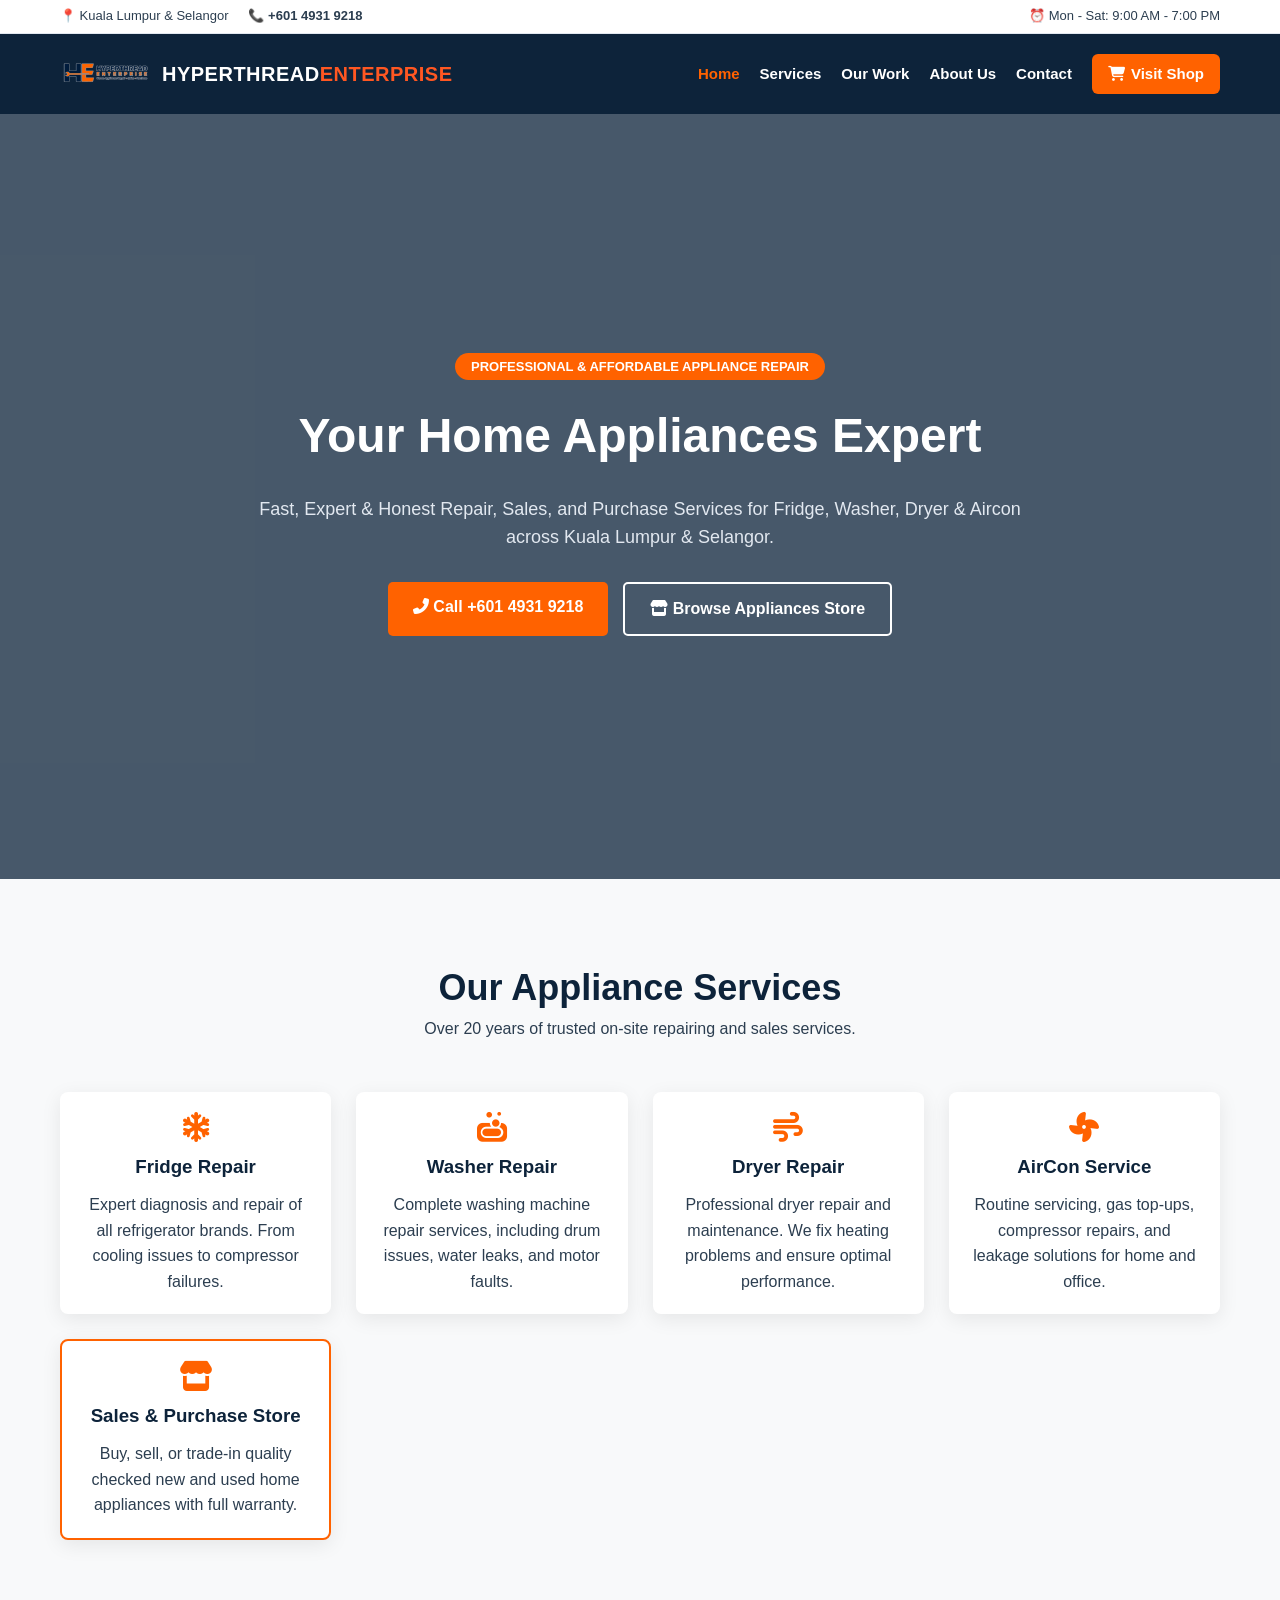
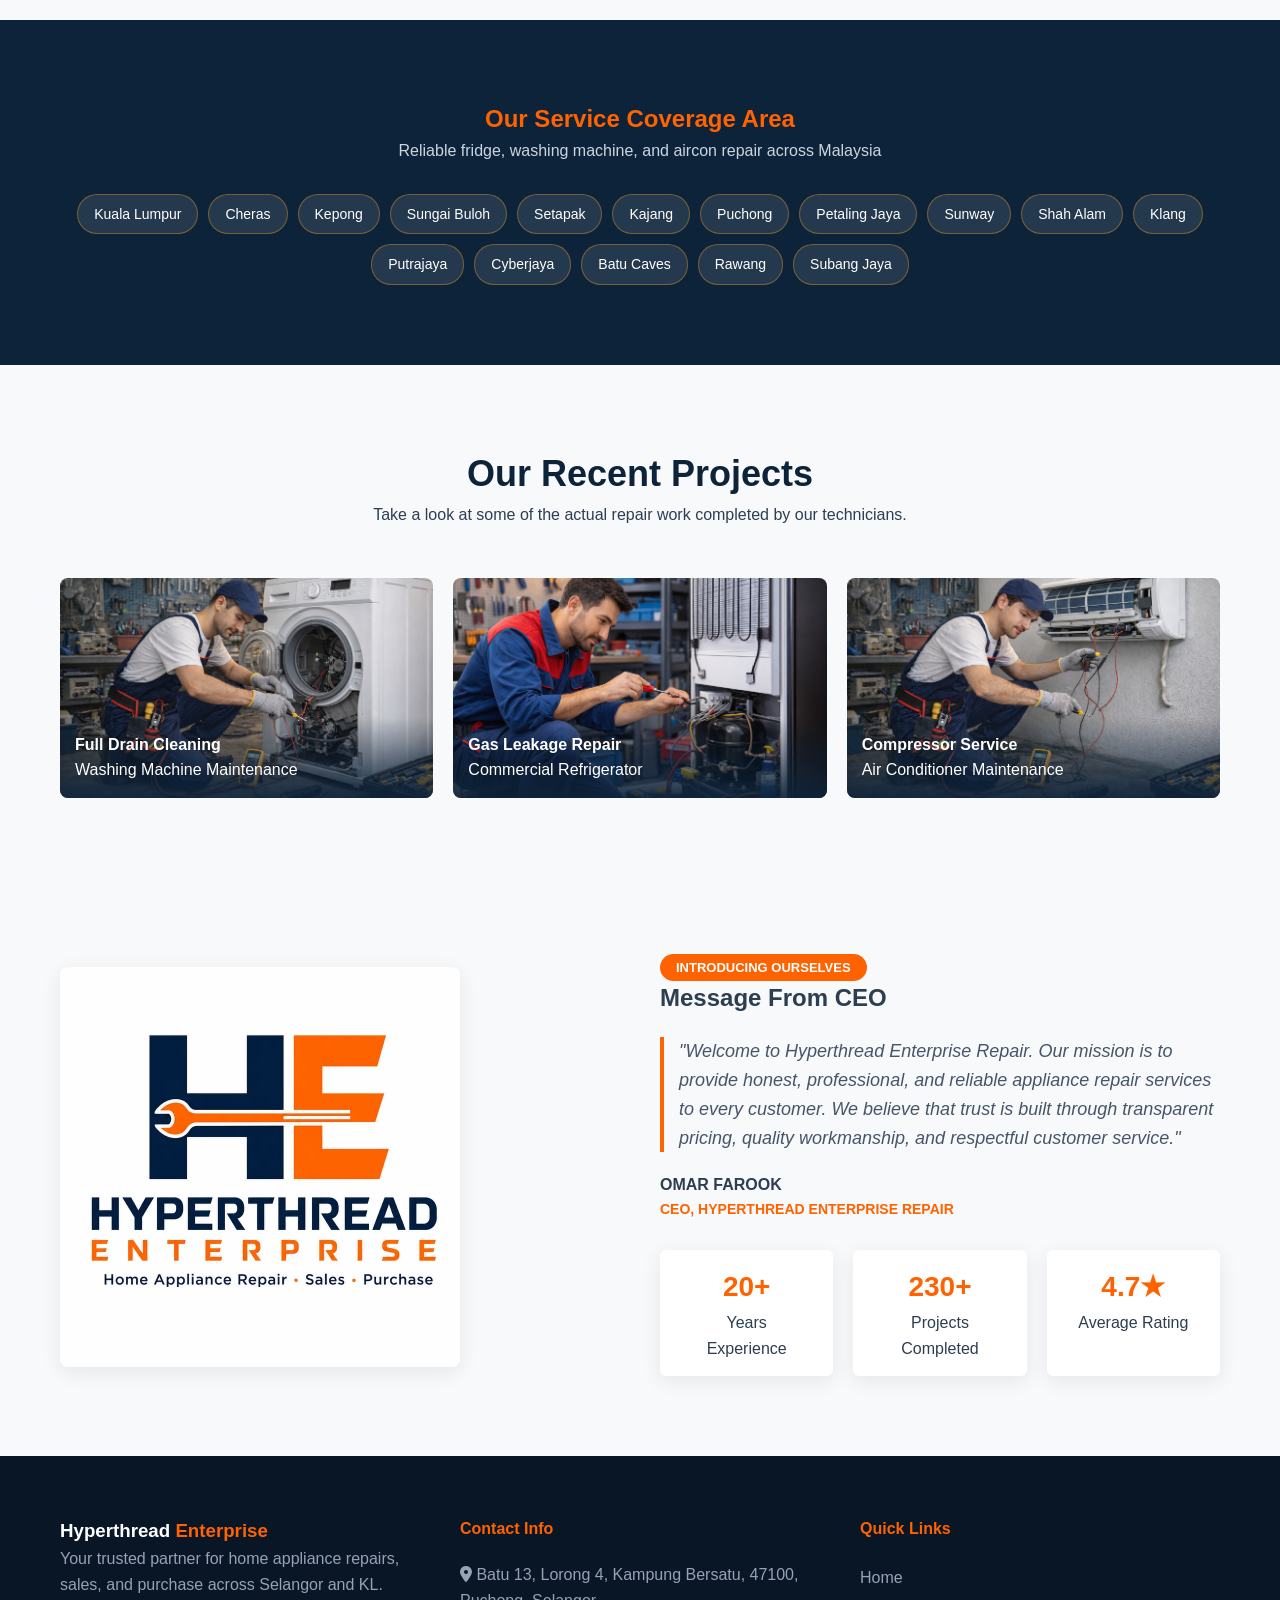
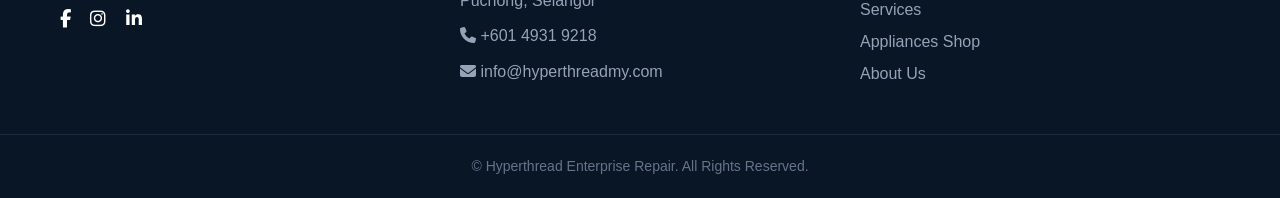
<file: hyperthread/index.html>
<!-- Top Contact Bar -->
<div class="top-bar">
    <div class="container top-bar-container">
        <div class="top-info">
            <span>📍 Kuala Lumpur & Selangor</span>
            <span>📞 <a href="tel:+60149319218">+601 4931 9218</a></span>
        </div>
        <div class="top-hours">
            <span>⏰ Mon - Sat: 9:00 AM - 7:00 PM</span>
        </div>
    </div>
</div>
<!DOCTYPE html>
<html lang="en">
<head>
    <meta charset="UTF-8">
    <meta name="viewport" content="width=device-width, initial-scale=1.0">
    <title>hyperthreadmy.com - Kuala Lumpur</title>
    
    <!-- External CSS Styling File -->
    <link rel="stylesheet" href="style.css">
    
    <!-- FontAwesome CDN (Icons ke liye standard CSS link) -->
    <link rel="stylesheet" href="https://cdnjs.cloudflare.com/ajax/libs/font-awesome/6.4.0/css/all.min.css">
</head>
<body>

    <!-- ==================== 1. TOP HEADER & NAVIGATION BAR ==================== -->
    <header class="navbar">
        <div class="nav-container container">
            <div class="logo">
                <a href="#">
                    <!-- Local Image Path -->
                    <img src="images/logo4.png" alt="Logo" class="site-logo">
                    <span class="logo-title">HYPERTHREAD<span>ENTERPRISE</span></span>
                </a>
            </div>
            <ul class="nav-links">
                <li><a href="#" class="active">Home</a></li>
                <li><a href="#services">Services</a></li>
                <li><a href="#projects">Our Work</a></li>
                <li><a href="#about">About Us</a></li>
                <li><a href="#contact">Contact</a></li>
                <li><a href="https://hyperthreadmy.com/shop/" class="shop-btn"><i class="fas fa-shopping-cart"></i> Visit Shop</a></li>
            </ul>
        </div>
    </header>

    <!-- ==================== 2. HERO SECTION WITH BACKGROUND VIDEO ==================== -->
    <section class="hero-section">
        <!-- Local MP4 Video Path -->
        <video autoplay muted loop playsinline id="heroVideo" class="video-bg">
            <source src="videos/banner.mp4" type="video/mp4">
            Your browser does not support HTML5 video.
        </video>

        <!-- Video Overlay -->
        <div class="video-overlay"></div>

        <!-- Hero Content -->
        <div class="container hero-content">
            <span class="badge">Professional & Affordable Appliance Repair</span>
            <h1>Your Home Appliances Expert</h1>
            <p>Fast, Expert & Honest Repair, Sales, and Purchase Services for Fridge, Washer, Dryer & Aircon across Kuala Lumpur & Selangor.</p>
            
            <div class="hero-btns">
                <a href="tel:+60149319218" class="btn-primary"><i class="fas fa-phone-alt"></i> Call +601 4931 9218</a>
                <a href="https://hyperthreadmy.com/shop/" class="btn-secondary"><i class="fas fa-store"></i> Browse Appliances Store</a>
            </div>
        </div>
    </section>

    <!-- ==================== 3. SERVICES SECTION WITH IMAGE CARDS ==================== -->
    <section id="services" class="services section-padding">
        <div class="container">
            <div class="section-title">
                <h2>Our Appliance Services</h2>
                <p>Over 20 years of trusted on-site repairing and sales services.</p>
            </div>

            <div class="services-grid">
                <!-- Service 1: Fridge Repair -->
                <div class="service-card">
                    <div class="card-body">
                        <div class="icon"><i class="fas fa-snowflake"></i></div>
                        <h3>Fridge Repair</h3>
                        <p>Expert diagnosis and repair of all refrigerator brands. From cooling issues to compressor failures.</p>
                    </div>
                </div>

                <!-- Service 2: Washer Repair -->
                <div class="service-card">
                    <div class="card-body">
                        <div class="icon"><i class="fas fa-soap"></i></div>
                        <h3>Washer Repair</h3>
                        <p>Complete washing machine repair services, including drum issues, water leaks, and motor faults.</p>
                    </div>
                </div>

                <!-- Service 3: Dryer Repair -->
                <div class="service-card">                   
                    <div class="card-body">
                        <div class="icon"><i class="fas fa-wind"></i></div>
                        <h3>Dryer Repair</h3>
                        <p>Professional dryer repair and maintenance. We fix heating problems and ensure optimal performance.</p>
                    </div>
                </div>

                <!-- Service 4: AirCon Service -->
                <div class="service-card">
                    <div class="card-body">
                        <div class="icon"><i class="fas fa-fan"></i></div>
                        <h3>AirCon Service</h3>
                        <p>Routine servicing, gas top-ups, compressor repairs, and leakage solutions for home and office.</p>
                    </div>
                </div>

                <!-- Service 5: Sales & Purchase -->
                <div class="service-card highlight-card">
                    <div class="card-body">
                        <div class="icon"><i class="fas fa-store"></i></div>
                        <h3>Sales & Purchase Store</h3>
                        <p>Buy, sell, or trade-in quality checked new and used home appliances with full warranty.</p>
                    </div>
                </div>
            </div>
        </div>
    </section>

    <!-- ==================== 4. SERVICE AREAS LIST ==================== -->
    <section class="service-area section-padding">
        <div class="container text-center">
            <h2>Our Service Coverage Area</h2>
            <p class="area-subtitle">Reliable fridge, washing machine, and aircon repair across Malaysia</p>
            <div class="area-tags">
                <span>Kuala Lumpur</span><span>Cheras</span><span>Kepong</span><span>Sungai Buloh</span>
                <span>Setapak</span><span>Kajang</span><span>Puchong</span><span>Petaling Jaya</span>
                <span>Sunway</span><span>Shah Alam</span><span>Klang</span><span>Putrajaya</span>
                <span>Cyberjaya</span><span>Batu Caves</span><span>Rawang</span><span>Subang Jaya</span>
            </div>
        </div>
    </section>

    <!-- ==================== 5. PROJECTS / OUR WORK GALLERY ==================== -->
    <section id="projects" class="projects section-padding">
        <div class="container">
            <div class="section-title">
                <h2>Our Recent Projects</h2>
                <p>Take a look at some of the actual repair work completed by our technicians.</p>
            </div>

            <div class="gallery-grid">
                <div class="gallery-item">
                    <img src="images/work1.png" alt="Washing Machine Cleaning Work">
                    <div class="gallery-info">
                        <h4>Full Drain Cleaning</h4>
                        <p>Washing Machine Maintenance</p>
                    </div>
                </div>
                <div class="gallery-item">
                    <img src="images/work2.png" alt="Fridge Gas Leak Repair">
                    <div class="gallery-info">
                        <h4>Gas Leakage Repair</h4>
                        <p>Commercial Refrigerator</p>
                    </div>
                </div>
                <div class="gallery-item">
                    <img src="images/work3.png" alt="AirCon Gas Top Up Service">
                    <div class="gallery-info">
                        <h4>Compressor Service</h4>
                        <p>Air Conditioner Maintenance</p>
                    </div>
                </div>
            </div>
        </div>
    </section>

    <!-- ==================== 6. CEO MESSAGE & EXPERIENCE STATS ==================== -->
    <section id="about" class="about-ceo section-padding">
        <div class="container about-grid">
            <div class="ceo-image">
                <img src="images/logo2.webp" alt="OMAR FAROOK - CEO Hyperthread">
            </div>
            <div class="ceo-content">
                <span class="badge">Introducing Ourselves</span>
                <h2>Message From CEO</h2>
                <blockquote class="ceo-quote">
                    "Welcome to Hyperthread Enterprise Repair. Our mission is to provide honest, professional, and reliable appliance repair services to every customer. We believe that trust is built through transparent pricing, quality workmanship, and respectful customer service."
                </blockquote>
                <h4>OMAR FAROOK</h4>
                <p class="ceo-title">CEO, HYPERTHREAD ENTERPRISE REPAIR</p>
                
                <div class="stats-row">
                    <div class="stat-box">
                        <h3>20+</h3>
                        <p>Years Experience</p>
                    </div>
                    <div class="stat-box">
                        <h3>230+</h3>
                        <p>Projects Completed</p>
                    </div>
                    <div class="stat-box">
                        <h3>4.7★</h3>
                        <p>Average Rating</p>
                    </div>
                </div>
            </div>
        </div>
    </section>

    <!-- ==================== 7. FOOTER & CONTACT INFO ==================== -->
    <footer id="contact">
        <div class="container footer-grid">
            <div class="footer-col">
                <h3>Hyperthread <span>Enterprise</span></h3>
                <p>Your trusted partner for home appliance repairs, sales, and purchase across Selangor and KL.</p>
                <div class="social-links">
                    <a href="https://www.facebook.com/profile.php?id=61566843942297"><i class="fab fa-facebook-f"></i></a>
                    <a href="https://www.instagram.com/hyperthreadenterprise/"><i class="fab fa-instagram"></i></a>
                    <a href="#"><i class="fab fa-linkedin-in"></i></a>
                </div>
            </div>

            <div class="footer-col">
                <h4>Contact Info</h4>
                <p><i class="fas fa-map-marker-alt"></i> Batu 13, Lorong 4, Kampung Bersatu, 47100, Puchong, Selangor</p>
                <p><i class="fas fa-phone"></i> +601 4931 9218</p>
                <p><i class="fas fa-envelope"></i> info@hyperthreadmy.com</p>
            </div>

            <div class="footer-col">
                <h4>Quick Links</h4>
                <ul>
                    <li><a href="#">Home</a></li>
                    <li><a href="#services">Services</a></li>
                    <li><a href="https://hyperthreadmy.com/shop/">Appliances Shop</a></li>
                    <li><a href="#about">About Us</a></li>
                </ul>
            </div>
        </div>
        <div class="footer-bottom">
            <p>&copy; Hyperthread Enterprise Repair. All Rights Reserved.</p>
        </div>
    </footer>

</body>
</html>
</file>
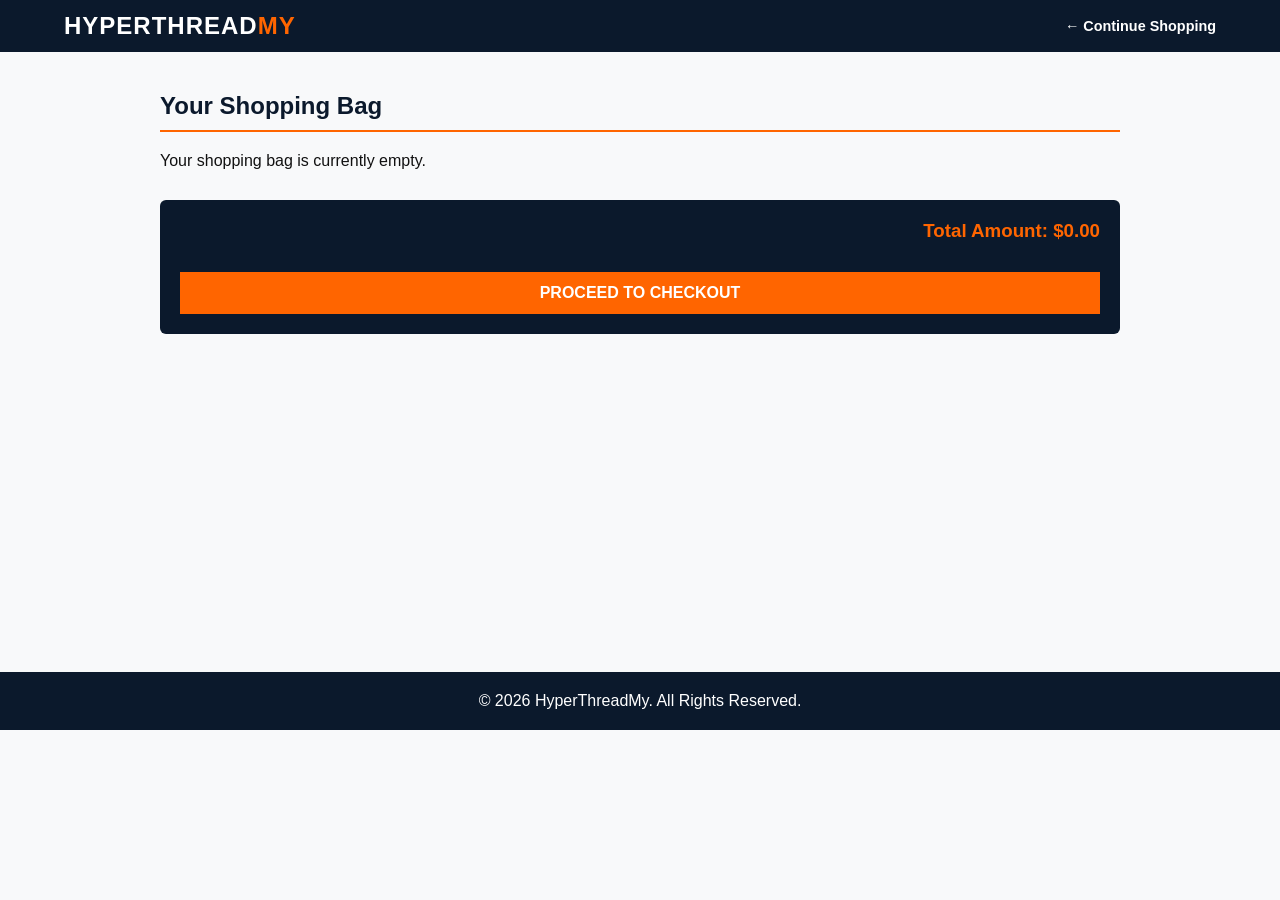
<file: shop 3/cart.html>
<!DOCTYPE html>
<html lang="en">
<head>
    <meta charset="UTF-8">
    <meta name="viewport" content="width=device-width, initial-scale=1.0">
    <title>Your Shopping Bag - HyperThreadMy</title>
    <link rel="stylesheet" href="style.css">
</head>
<body>

    <!-- Header -->
    <header class="navbar">
        <div class="logo">HYPERTHREAD<span>MY</span></div>
        <div class="user-actions">
            <a href="index.html" class="back-shop-btn">← Continue Shopping</a>
        </div>
    </header>

    <!-- Cart Items Page Container -->
    <main class="cart-page-container">
        <h2>Your Shopping Bag</h2>

        <!-- Horizontal Shopping Items List -->
        <div id="horizontal-cart-list" class="horizontal-cart-list">
            <!-- JavaScript populates items horizontally here -->
        </div>

        <!-- Order Summary & Checkout -->
        <div class="cart-summary-box">
            <h3>Total Amount: $<span id="cart-page-total">0.00</span></h3>
            <button onclick="checkout()" class="checkout-btn">PROCEED TO CHECKOUT</button>
        </div>
    </main>

    <footer>
        <p>&copy; 2026 HyperThreadMy. All Rights Reserved.</p>
    </footer>

    <script src="script.js"></script>
    <script>
        // Page load hone par horizontally cart render karega
        displayCartPageItems();
    </script>
</body>
</html>
</file>
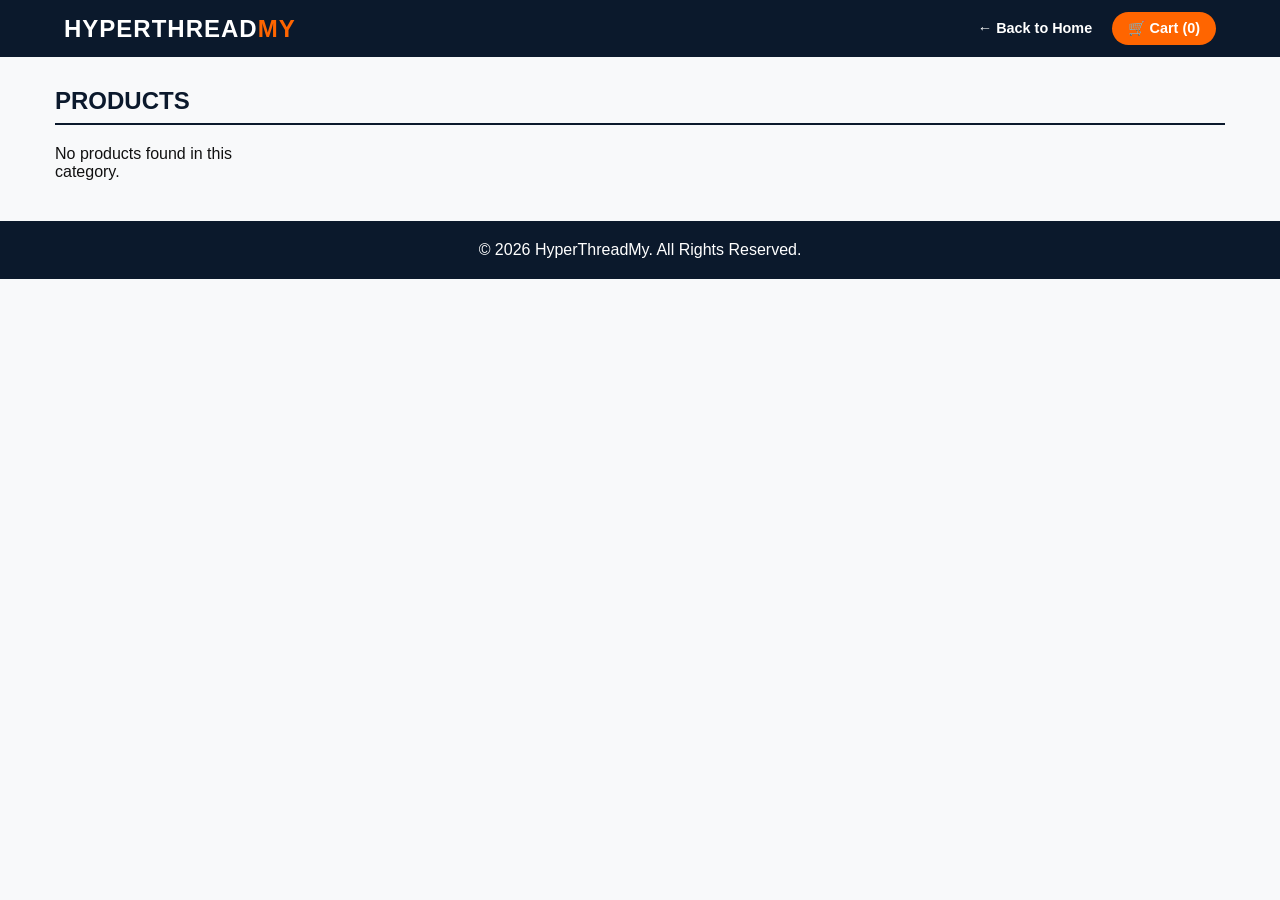
<file: shop 3/category.html>
<!DOCTYPE html>
<html lang="en">
<head>
    <meta charset="UTF-8">
    <meta name="viewport" content="width=device-width, initial-scale=1.0">
    <title>Category - HyperThreadMy</title>
    <link rel="stylesheet" href="style.css">
</head>
<body>

    <header class="navbar">
        <div class="logo">HYPERTHREAD<span>MY</span></div>
        <div class="user-actions">
            <a href="index.html" class="back-shop-btn">← Back to Home</a>
            <a href="cart.html" class="cart-btn">🛒 Cart (<span id="cart-count">0</span>)</a>
        </div>
    </header>

    <main class="store-container">
        <div class="section-header">
            <h2 id="category-title">PRODUCTS</h2>
        </div>

        <!-- Products Yahan Yellow Grid Card Style Mein Display Honge -->
        <div class="product-grid" id="category-product-list"></div>
    </main>

    <footer>
        <p>&copy; 2026 HyperThreadMy. All Rights Reserved.</p>
    </footer>

    <script src="script.js"></script>
    <script>
        // Automatic Category Filter Call
        renderCategoryPage();
    </script>
</body>
</html>
</file>
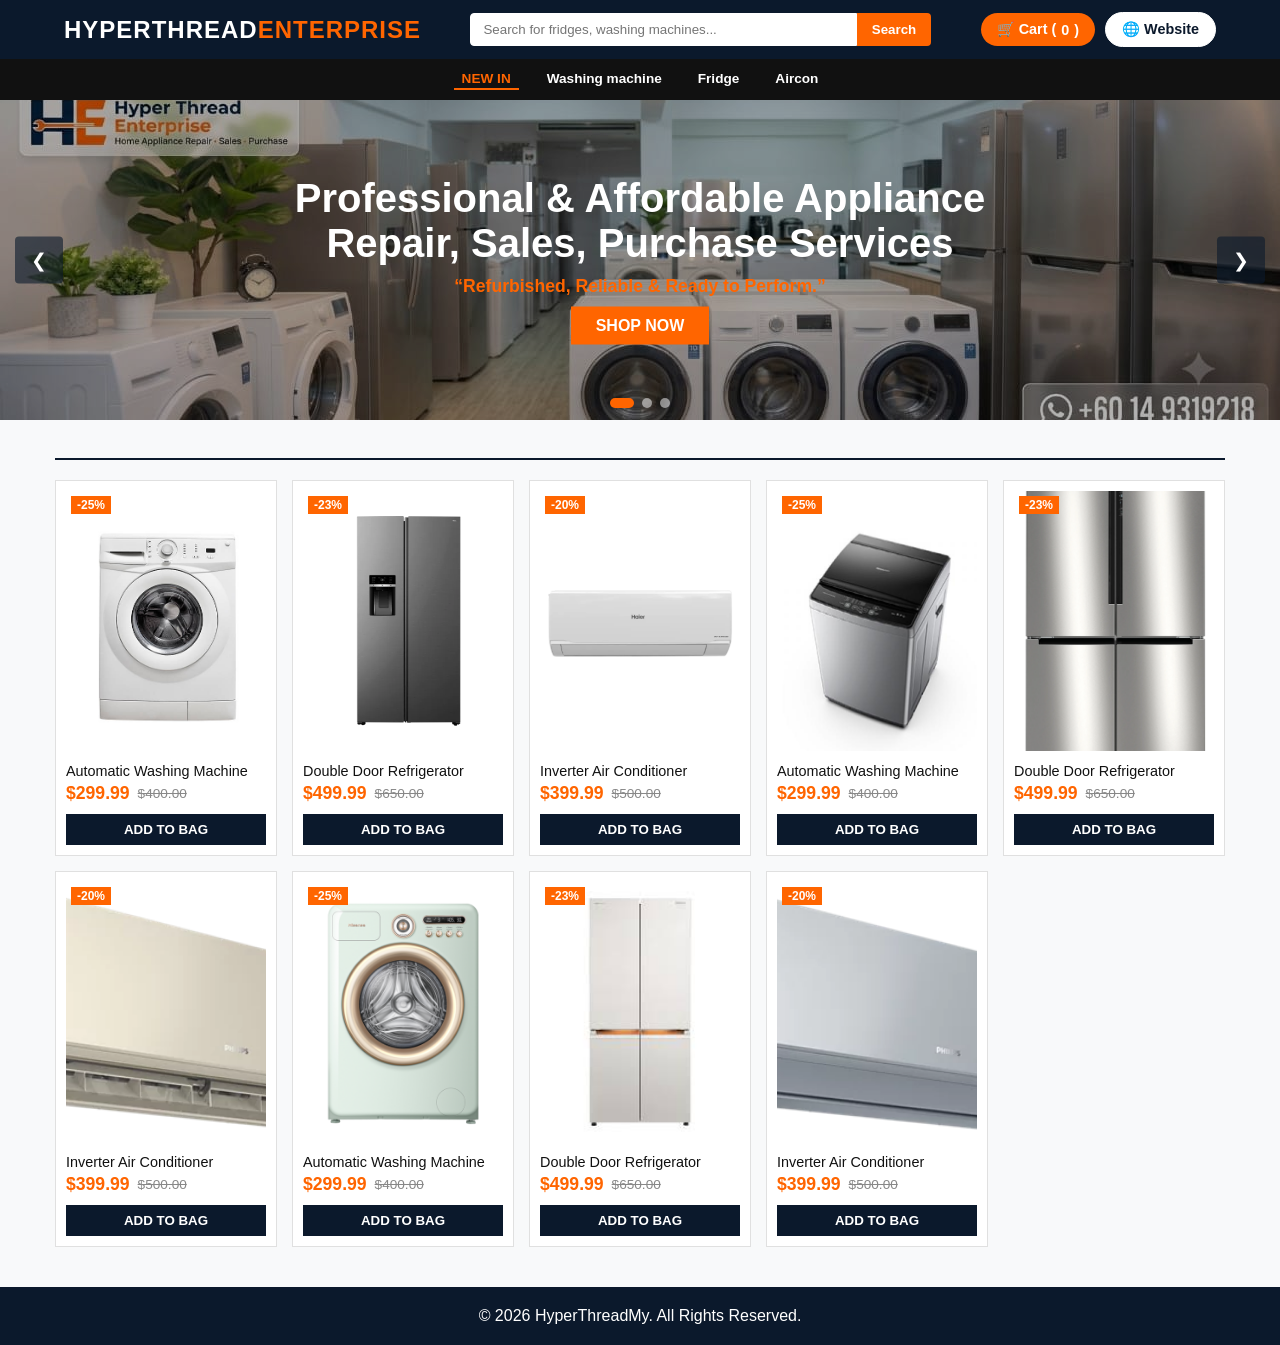
<file: hyperthread/shop/shop.html>
<!DOCTYPE html>
<html lang="en">
<head>
    <meta charset="UTF-8">
    <meta name="viewport" content="width=device-width, initial-scale=1.0">
    <title>HyperThreadenterprise - Store</title>
    <link rel="stylesheet" href="style.css">
</head>
<body>

    <!-- Top Announcement Bar (Shein Style Promo) -->
    <!-- <div class="top-bar">
        FREE SHIPPING ON ORDERS OVER $50! | USE CODE: <span>HYPER10</span>
    </div>  -->

    <!-- Header Section -->
    <header class="navbar">
        <div class="logo">HYPERTHREAD<span>ENTERPRISE</span></div>
        <div class="search-bar">
            <input type="text" placeholder="Search for fridges, washing machines...">
            <button>Search</button>
        </div>
        <div class="user-actions">
    <!-- <a href="#">Sign In</a> -->
    <a href="cart.html" class="cart-btn">
        🛒 Cart (<span id="cart-count">0</span>)
    </a>
    
    <!-- Website Link Button -->
    <a href="https://hyperthreadmy.com/" class="website-btn">
        🌐 Website
    </a>
</div>
    </header>

    <!-- Horizontal Category Slider (Shein Inspired) -->
    <nav class="category-nav">
    <a href="index.html" class="active">NEW IN</a>
    <a href="category.html?type=washing-machine">Washing machine</a>
    <a href="category.html?type=fridge">Fridge</a>
    <a href="category.html?type=aircon">Aircon</a>
</nav>

    <!-- Slider Container -->
<section class="slider-container">
    <div class="slider">
        <!-- Slide 1 -->
        <div class="slide active">
            <img src="images/banner.jpg" alt="Banner 1">
            <div class="hero-text">
               <h2>Professional & Affordable Appliance</h2>
            <h2> Repair, Sales, Purchase Services</h2>
            <p>“Refurbished, Reliable & Ready to Perform.”</p>
                <button class="shop-now-btn">SHOP NOW</button>
            </div>
        </div>

        <!-- Slide 2 -->
        <div class="slide">
            <img src="images/banner1.jpg" alt="Banner 2">
            <div class="hero-text">
                <h2>Professional & Affordable Appliance</h2>
            <h2> Repair, Sales, Purchase Services</h2>
            <p>“Refurbished, Reliable & Ready to Perform.”</p>
                <button class="shop-now-btn">DISCOVER</button>
            </div>
        </div>

        <!-- Slide 3 -->
        <div class="slide">
            <img src="images/banner2.jpg" alt="Banner 3">
            <div class="hero-text">
                <h2>Professional & Affordable Appliance</h2>
            <h2> Repair, Sales, Purchase Services</h2>
            <p>“Refurbished, Reliable & Ready to Perform.”</p>
                <button class="shop-now-btn">GRAB DEALS</button>
            </div>
        </div>
    </div>

    <!-- Navigation Arrows -->
    <button class="prev-btn" onclick="moveSlide(-1)">&#10094;</button>
    <button class="next-btn" onclick="moveSlide(1)">&#10095;</button>

    <!-- Dots Indicators -->
    <div class="dots-container">
        <span class="dot active-dot" onclick="currentSlide(0)"></span>
        <span class="dot" onclick="currentSlide(1)"></span>
        <span class="dot" onclick="currentSlide(2)"></span>
    </div>
</section>

    <!-- Trending Flash Sale / Product Grid -->
        <main class="store-container">
        <div class="section-header">
        <!--   <h2>FLASH SALE</h2>
            <span class="timer">Ends In: 05h : 23m : 12s</span> -->
        </div>

        <div class="product-grid" id="product-list">
            <!-- JavaScript will render products dynamically here -->
        </div>
    </main>  

    <!-- Footer -->
    <footer>
        <p>&copy; 2026 HyperThreadMy. All Rights Reserved.</p>
    </footer>

    <script src="script.js"></script>
</body>
</html>
</file>
<file: hyperthread/style.css>
/* ==================== STYLING VARIABLES (STORE THEME MATCHED) ==================== */
:root {
    --primary-color: #0d233a;       /* Deep Store Navy Blue Theme */
    --accent-color: #FF6200;        /* Gold / Store Button Accent Color */
    --accent-hover: #e05600;        /* Hover Dark Gold */
    --bg-light: #f8f9fa;            /* Light Clean Gray Background */
    --text-dark: #2c3e50;           /* Readable Text Color */
    --text-muted: #6c757d;          /* Subtitle Gray Color */
    --white: #ffffff;
    --shadow: 0 5px 20px rgba(0, 0, 0, 0.08);
}

/* Base Styles */
* {
    margin: 0;
    padding: 0;
    box-sizing: border-box;
    font-family: 'Segoe UI', Arial, sans-serif;
}

html, body {
    width: 100%;
    max-width: 100%;
    overflow-x: hidden; /* Mobile side scroll fix */
    background-color: var(--bg-light);
    color: var(--text-dark);
    line-height: 1.6;
}

.container {
    max-width: 1200px;
    margin: 0 auto;
    padding: 0 20px;
    width: 100%;
}

.section-padding {
    padding: 80px 0;
}

.text-center {
    text-align: center;
}
/* ==================== TOP CONTACT BAR STYLING ==================== */
.top-bar {
    background-color: #ffffff; /* White Background */
    color: #2c3e50;            /* Dark Readable Text */
    font-size: 13px;
    padding: 6px 0;
    border-bottom: 1px solid #e2e8f0;
    width: 100%;
}

.top-bar-container {
    display: flex;
    justify-content: space-between;
    align-items: center;
}

.top-info, .top-hours {
    display: flex;
    align-items: center;
    gap: 20px;
}

.top-info a {
    color: #2c3e50;
    text-decoration: none;
    font-weight: 600;
}

.top-info a:hover {
    color: var(--accent-color);
}

/* Mobile Responsive Adjustments for Top Bar */
@media screen and (max-width: 768px) {
    .top-bar-container {
        flex-direction: column;
        gap: 4px;
        text-align: center;
    }

    .top-info {
        gap: 10px;
        font-size: 11px;
    }

    .top-hours {
        display: none; /* Mobile screen par jagah bachane ke liye hours hide ho jayenge */
    }
}

/* ================= FIXED NAVBAR LAYOUT ================= */
.navbar {
    background-color: #0d233a;
    padding: 10px 0;
    width: 100%;
    position: sticky;
    top: 0;
    z-index: 1000;
}

.nav-container {
    display: flex;
    justify-content: space-between;
    align-items: center;
    width: 100%;
}

/* Left Side: Logo + Text */
.logo {
    display: flex;
    align-items: center;
}

.logo a {
    display: flex;
    align-items: center;
    gap: 12px;
    text-decoration: none;
}

.site-logo {
    height: 60px;
    width: auto;
    object-fit: contain;
}

.logo-title {
    color: #FFFFFF;
    font-size: 20px;
    font-weight: 900;
    letter-spacing: 0.5px;
    font-family: Arial, sans-serif;
    text-transform: uppercase;
    white-space: nowrap;
}

.logo-title span {
    color: #FF5722;
    font-weight: 900;
}

/* Right Side: Navigation Links & Button */
.nav-links {
    display: flex;
    align-items: center;
    gap: 20px;
    list-style: none;
    margin: 0;
    padding: 0;
}

.nav-links a {
    color: #ffffff;
    text-decoration: none;
    font-weight: 600;
    font-size: 15px;
    white-space: nowrap;
}

.nav-links a.active,
.nav-links a:hover {
    color: #FF6200;
}

/* Visit Shop Button */
.shop-btn {
    background-color: #FF6200;
    color: #ffffff;
    padding: 8px 16px;
    border-radius: 6px;
    font-weight: bold;
    display: flex;
    align-items: center;
    gap: 6px;
    text-decoration: none;
}

/* ==================== 2. HERO SECTION & VIDEO STYLING ==================== */
.hero-section {
    position: relative;
    height: 85vh;
    display: flex;
    align-items: center;
    justify-content: center;
    overflow: hidden;
    color: var(--white);
    text-align: center;
}

.video-bg {
    position: absolute;
    top: 50%;
    left: 50%;
    min-width: 100%;
    min-height: 100%;
    width: auto;
    height: auto;
    z-index: 1;
    transform: translate(-50%, -50%);
    object-fit: cover;
}

.video-overlay {
    position: absolute;
    top: 0;
    left: 0;
    width: 100%;
    height: 100%;
    background: rgba(13, 35, 58, 0.75); /* Dark Navy Transparent Overlay */
    z-index: 2;
}

.hero-content {
    position: relative;
    z-index: 3;
    max-width: 800px;
    padding: 0 15px;
}

.badge {
    background: var(--accent-color);
    color: var(--white);
    padding: 6px 16px;
    border-radius: 20px;
    font-size: 13px;
    font-weight: 600;
    text-transform: uppercase;
}

.hero-content h1 {
    font-size: 48px;
    margin: 20px 0;
}

.hero-content p {
    font-size: 18px;
    margin-bottom: 30px;
    color: #e2e8f0;
}

.hero-btns {
    display: flex;
    justify-content: center;
    gap: 15px;
}

.btn-primary {
    background: var(--accent-color);
    color: var(--white);
    padding: 12px 25px;
    border-radius: 5px;
    text-decoration: none;
    font-weight: 600;
    transition: 0.3s;
}

.btn-primary:hover {
    background: var(--accent-hover);
}

.btn-secondary {
    background: transparent;
    border: 2px solid var(--white);
    color: var(--white);
    padding: 12px 25px;
    border-radius: 5px;
    text-decoration: none;
    font-weight: 600;
    transition: 0.3s;
}

.btn-secondary:hover {
    background: var(--white);
    color: var(--primary-color);
}

/* ==================== 3. SERVICES CARDS STYLING ==================== */
.section-title {
    text-align: center;
    margin-bottom: 50px;
}

.section-title h2 {
    font-size: 36px;
    color: var(--primary-color);
}

.services-grid {
    display: grid;
    grid-template-columns: repeat(auto-fit, minmax(240px, 1fr));
    gap: 25px;
}

.service-card {
    background: var(--white);
    border-radius: 8px;
    overflow: hidden;
    box-shadow: var(--shadow);
    transition: 0.3s;
}

.service-card:hover {
    transform: translateY(-8px);
}

.card-image img {
    width: 100%;
    height: 160px;
    object-fit: cover;
}

.card-body {
    padding: 20px;
    text-align: center;
}

.card-body .icon {
    font-size: 30px;
    color: var(--accent-color);
    margin-bottom: 10px;
}

.card-body h3 {
    margin-bottom: 10px;
    color: var(--primary-color);
}

.highlight-card {
    border: 2px solid var(--accent-color);
}

/* ==================== 4. SERVICE AREAS STYLING ==================== */
.service-area {
    background: var(--primary-color);
    color: var(--white);
}

.service-area h2 {
    color: var(--accent-color);
}

.area-subtitle {
    margin-bottom: 30px;
    color: #cbd5e1;
}

.area-tags {
    display: flex;
    flex-wrap: wrap;
    justify-content: center;
    gap: 10px;
}

.area-tags span {
    background: rgba(255, 255, 255, 0.1);
    padding: 8px 16px;
    border-radius: 20px;
    font-size: 14px;
    border: 1px solid rgba(243, 156, 18, 0.4);
}

/* ==================== 5. GALLERY STYLING ==================== */
.gallery-grid {
    display: grid;
    grid-template-columns: repeat(auto-fit, minmax(300px, 1fr));
    gap: 20px;
}

.gallery-item {
    position: relative;
    border-radius: 8px;
    overflow: hidden;
    height: 220px;
}

.gallery-item img {
    width: 100%;
    height: 100%;
    object-fit: cover;
}

.gallery-info {
    position: absolute;
    bottom: 0;
    left: 0;
    right: 0;
    background: linear-gradient(transparent, rgba(13, 35, 58, 0.9));
    color: var(--white);
    padding: 15px;
}

/* ==================== 6. CEO & STATS STYLING ==================== */
.about-grid {
    display: grid;
    grid-template-columns: 1fr 1fr;
    gap: 40px;
    align-items: center;
}

.ceo-image img {
    width: 100%;
    max-width: 400px;
    border-radius: 8px;
    box-shadow: var(--shadow);
}

.ceo-quote {
    font-size: 18px;
    font-style: italic;
    color: #475569;
    border-left: 4px solid var(--accent-color);
    padding-left: 15px;
    margin: 20px 0;
}

.ceo-title {
    color: var(--accent-color);
    font-weight: 600;
    font-size: 14px;
}

.stats-row {
    display: flex;
    gap: 20px;
    margin-top: 30px;
}

.stat-box {
    background: var(--white);
    padding: 15px 25px;
    border-radius: 6px;
    box-shadow: var(--shadow);
    text-align: center;
    flex: 1;
}

.stat-box h3 {
    color: var(--accent-color);
    font-size: 28px;
}

/* ==================== 7. FOOTER STYLING ==================== */
footer {
    background: #081625;
    color: var(--white);
    padding: 60px 0 20px;
}

.footer-grid {
    display: grid;
    grid-template-columns: repeat(auto-fit, minmax(250px, 1fr));
    gap: 40px;
    margin-bottom: 40px;
}

.footer-col h3 span {
    color: var(--accent-color);
}

.footer-col h4 {
    margin-bottom: 20px;
    color: var(--accent-color);
}

.footer-col p {
    margin-bottom: 10px;
    color: #94a3b8;
}

.footer-col ul {
    list-style: none;
}

.footer-col a {
    color: #94a3b8;
    text-decoration: none;
    line-height: 2;
}

.footer-col a:hover {
    color: var(--accent-color);
}

.social-links a {
    color: var(--white);
    margin-right: 15px;
    font-size: 18px;
}

.footer-bottom {
    text-align: center;
    border-top: 1px solid #1e293b;
    padding-top: 20px;
    color: #64748b;
    font-size: 14px;
}

/* ==================== 8. COMPACT MOBILE RESPONSIVE STYLING ==================== */
@media screen and (max-width: 768px) {
    /* Navbar height and spacing fix */
    .navbar {
        padding: 6px 0 !important;
    }

    .nav-container {
        flex-wrap: wrap !important;
        gap: 8px !important;
    }

    /* Logo scaling on mobile */
    .site-logo {
        height: 38px !important;
    }

    .logo-title {
        font-size: 14px !important;
    }

    /* Compact nav links */
    .nav-links {
        gap: 10px !important;
        flex-wrap: wrap !important;
    }

    .nav-links a {
        font-size: 12px !important;
    }

    .shop-btn {
        padding: 5px 10px !important;
        font-size: 12px !important;
    }

    /* Hero section sizing */
    .hero-section {
        height: 70vh !important;
    }

    .hero-content h1 {
        font-size: 26px !important;
    }

    .hero-content p {
        font-size: 14px !important;
    }

    .hero-btns {
        flex-direction: column;
        gap: 10px;
    }

    /* Layout adjustments */
    .about-grid {
        grid-template-columns: 1fr;
    }

    .stats-row {
        flex-direction: column;
    }
}
</file>
<file: shop 3/style.css>
/* Color Palette Variables: 
   Navy Blue: #0B192C | Orange: #FF6500 | Black: #111111 | White: #FFFFFF 
*/

* {
    box-sizing: border-box;
    margin: 0;
    padding: 0;
    font-family: 'Helvetica Neue', Arial, sans-serif;
}

body {
    background-color: #f8f9fa;
    color: #111111;
}

/* Top Announcement Bar */
.top-bar {
    background-color: #FF6500;
    color: #ffffff;
    text-align: center;
    padding: 6px 10px;
    font-size: 0.8rem;
    font-weight: bold;
    letter-spacing: 0.5px;
}

.top-bar span {
    text-decoration: underline;
}

/* Navbar */
.navbar {
    background-color: #0B192C;
    padding: 12px 5%;
    display: flex;
    justify-content: space-between;
    align-items: center;
    position: sticky;
    top: 0;
    z-index: 100;
}

.logo {
    color: #ffffff;
    font-size: 1.5rem;
    font-weight: 900;
    letter-spacing: 1px;
}

.logo span {
    color: #FF6500;
}

.search-bar {
    display: flex;
    width: 40%;
}

.search-bar input {
    width: 100%;
    padding: 8px 12px;
    border: 1px solid #ffffff;
    border-radius: 4px 0 0 4px;
    outline: none;
}

.search-bar button {
    background-color: #FF6500;
    color: #ffffff;
    border: none;
    padding: 8px 15px;
    border-radius: 0 4px 4px 0;
    cursor: pointer;
    font-weight: bold;
}

.user-actions a {
    color: #ffffff;
    text-decoration: none;
    margin-left: 15px;
    font-size: 0.9rem;
    font-weight: bold;
}

.user-actions .cart-btn {
    background: #ffffff;
    color: #0B192C;
    padding: 6px 12px;
    border-radius: 20px;
}

/* Category Navigation (Shein Style) */
.category-nav {
    background-color: #111111;
    display: flex;
    justify-content: center;
    gap: 20px;
    padding: 10px 0;
    overflow-x: auto;
}

.category-nav a {
    color: #ffffff;
    text-decoration: none;
    font-size: 0.85rem;
    font-weight: bold;
    padding: 2px 8px;
}

.category-nav a.active {
    border-bottom: 2px solid #FF6500;
    color: #FF6500;
}

.category-nav a.sale {
    color: #FF6500;
}

/* Slider Container */
.slider-container {
    position: relative;
    max-width: 100%;
    height: 320px; /* Slider height yahan se adjust karein */
    overflow: hidden;
    background-color: #0B192C;
}

.slider {
    width: 100%;
    height: 100%;
}

/* Individual Slide setup */
.slide {
    position: absolute;
    width: 100%;
    height: 100%;
    opacity: 0;
    transition: opacity 0.8s ease-in-out; /* Smooth Fade Transition */
}

.slide.active {
    opacity: 1;
}

.slide img {
    width: 100%;
    height: 100%;
    object-fit: cover; /* Image fit & proportion maintain rakhega */
    filter: brightness(0.7); /* Text visible karne ke liye halki dark overlay */
}

/* Text Banner Alignment */
.hero-text {
    position: absolute;
    top: 50%;
    left: 50%;
    transform: translate(-50%, -50%);
    text-align: center;
    color: #ffffff;
    width: 90%;
}

.hero-text h2 {
    font-size: 2.2rem;
    font-weight: 900;
}

.hero-text p {
    color: #FF6500;
    font-size: 1.1rem;
    font-weight: bold;
    margin: 8px 0;
}

.shop-now-btn {
    background-color: #FF6500;
    color: #ffffff;
    border: none;
    padding: 10px 22px;
    font-weight: bold;
    cursor: pointer;
    font-size: 0.9rem;
}

/* Left & Right Buttons */
.prev-btn, .next-btn {
    position: absolute;
    top: 50%;
    transform: translateY(-50%);
    background-color: rgba(11, 25, 44, 0.6);
    color: white;
    border: none;
    padding: 12px 16px;
    cursor: pointer;
    font-size: 1.2rem;
    border-radius: 4px;
    transition: 0.3s;
}

.prev-btn:hover, .next-btn:hover {
    background-color: #FF6500;
}

.prev-btn { left: 15px; }
.next-btn { right: 15px; }

/* Dots Indicators */
.dots-container {
    position: absolute;
    bottom: 12px;
    left: 50%;
    transform: translateX(-50%);
    display: flex;
    gap: 8px;
}

.dot {
    height: 10px;
    width: 10px;
    background-color: rgba(255, 255, 255, 0.5);
    border-radius: 50%;
    cursor: pointer;
    transition: 0.3s;
}

.dot.active-dot {
    background-color: #FF6500;
    width: 24px; /* Shein style pill shape active dot */
    border-radius: 10px;
}


.hero-text h2 {
    font-size: 2.5rem;
    font-weight: 900;
}

.hero-text p {
    font-size: 1.1rem;
    margin: 10px 0;
    color: #FF6500;
    font-weight: bold;
}

.shop-now-btn {
    background-color: #FF6500;
    color: #ffffff;
    border: none;
    padding: 10px 25px;
    font-weight: bold;
    cursor: pointer;
    font-size: 1rem;
}

/* Products Section */
.store-container {
    max-width: 1200px;
    margin: 30px auto;
    padding: 0 15px;
}

.section-header {
    display: flex;
    justify-content: space-between;
    align-items: center;
    margin-bottom: 20px;
    border-bottom: 2px solid #0B192C;
    padding-bottom: 8px;
}

.section-header h2 {
    color: #0B192C;
}

.section-header .timer {
    background: #FF6500;
    color: #ffffff;
    padding: 4px 8px;
    font-size: 0.8rem;
    font-weight: bold;
    border-radius: 4px;
}

/* Grid Layout */
.product-grid {
    display: grid;
    grid-template-columns: repeat(auto-fill, minmax(220px, 1fr));
    gap: 15px;
}

.product-card {
    background: #ffffff;
    border: 1px solid #e0e0e0;
    position: relative;
    padding: 10px;
    text-align: left;
}

.product-card .discount-tag {
    position: absolute;
    top: 15px;
    left: 15px;
    background-color: #FF6500;
    color: #ffffff;
    font-size: 0.75rem;
    font-weight: bold;
    padding: 2px 6px;
    z-index: 10;
}

.product-card img {
    width: 100%;
    height: 260px;
    object-fit: cover;
}

.product-title {
    font-size: 0.9rem;
    margin: 8px 0 4px 0;
    color: #111111;
    white-space: nowrap;
    overflow: hidden;
    text-overflow: ellipsis;
}

.price-box {
    display: flex;
    align-items: center;
    gap: 8px;
    margin-bottom: 10px;
}

.current-price {
    color: #FF6500;
    font-weight: bold;
    font-size: 1.1rem;
}

.old-price {
    color: #888888;
    text-decoration: line-through;
    font-size: 0.85rem;
}

.add-cart-btn {
    width: 100%;
    background-color: #0B192C;
    color: #ffffff;
    border: none;
    padding: 8px;
    font-weight: bold;
    cursor: pointer;
    transition: background 0.2s;
}

.add-cart-btn:hover {
    background-color: #FF6500;
}

/* Cart Section */
.cart-section {
    max-width: 800px;
    margin: 40px auto;
    background: #ffffff;
    padding: 20px;
    border: 1px solid #0B192C;
}

.cart-item {
    display: flex;
    justify-content: space-between;
    padding: 10px 0;
    border-bottom: 1px solid #eee;
}

.checkout-btn {
    width: 100%;
    background: #FF6500;
    color: #ffffff;
    border: none;
    padding: 12px;
    font-size: 1rem;
    font-weight: bold;
    cursor: pointer;
    margin-top: 15px;
}

footer {
    background-color: #0B192C;
    color: #ffffff;
    text-align: center;
    padding: 20px;
    margin-top: 40px;
}
/* Top Right Cart Button Styling */
.user-actions .cart-btn {
    background: #FF6500;
    color: #ffffff;
    padding: 8px 16px;
    border-radius: 20px;
    text-decoration: none;
    font-weight: bold;
    display: inline-block;
    transition: 0.3s ease;
}

.user-actions .cart-btn:hover {
    background: #ffffff;
    color: #0B192C;
}

.back-shop-btn {
    color: #ffffff;
    text-decoration: none;
    font-weight: bold;
}

/* Horizontal Cart Page Layout */
.cart-page-container {
    max-width: 1000px;
    margin: 40px auto;
    padding: 0 20px;
    min-height: 60vh;
}

.cart-page-container h2 {
    color: #0B192C;
    border-bottom: 2px solid #FF6500;
    padding-bottom: 10px;
    margin-bottom: 20px;
}

/* HORIZONTAL CARDS CONTAINER */
.horizontal-cart-list {
    display: flex;
    flex-direction: column;
    gap: 15px;
}

/* Individual Horizontal Cart Row Item */
.horizontal-cart-item {
    display: flex;
    align-items: center;
    background: #ffffff;
    border: 1px solid #e0e0e0;
    padding: 15px;
    border-radius: 6px;
    justify-content: space-between;
}

.horizontal-cart-item img {
    width: 80px;
    height: 100px;
    object-fit: cover;
    border-radius: 4px;
}

.cart-item-details {
    flex-grow: 1;
    margin-left: 20px;
}

.cart-item-details h4 {
    margin: 0 0 5px 0;
    color: #111;
}

.cart-item-details p {
    color: #FF6500;
    font-weight: bold;
    font-size: 1.1rem;
}

.remove-btn {
    background-color: #ff4d4d;
    color: white;
    border: none;
    padding: 8px 14px;
    border-radius: 4px;
    cursor: pointer;
    font-weight: bold;
}

.remove-btn:hover {
    background-color: #cc0000;
}

.cart-summary-box {
    margin-top: 30px;
    background: #0B192C;
    color: #fff;
    padding: 20px;
    border-radius: 6px;
    text-align: right;
}

.cart-summary-box h3 {
    margin-bottom: 15px;
    color: #FF6500;
}
</file>
<file: hyperthread/shop/style.css>
/* Color Palette Variables: 
   Navy Blue: #0B192C | Orange: #FF6500 | Black: #111111 | White: #FFFFFF 
*/

* {
    box-sizing: border-box;
    margin: 0;
    padding: 0;
    font-family: 'Helvetica Neue', Arial, sans-serif;
}

body {
    background-color: #f8f9fa;
    color: #111111;
}

/* Top Announcement Bar */
.top-bar {
    background-color: #FF6500;
    color: #ffffff;
    text-align: center;
    padding: 6px 10px;
    font-size: 0.8rem;
    font-weight: bold;
    letter-spacing: 0.5px;
}

.top-bar span {
    text-decoration: underline;
}

/* Navbar */
.navbar {
    background-color: #0B192C;
    padding: 12px 5%;
    display: flex;
    justify-content: space-between;
    align-items: center;
    position: sticky;
    top: 0;
    z-index: 100;
}

.logo {
    color: #ffffff;
    font-size: 1.5rem;
    font-weight: 900;
    letter-spacing: 1px;
}

.logo span {
    color: #FF6500;
}

.search-bar {
    display: flex;
    width: 40%;
}

.search-bar input {
    width: 100%;
    padding: 8px 12px;
    border: 1px solid #ffffff;
    border-radius: 4px 0 0 4px;
    outline: none;
}

.search-bar button {
    background-color: #FF6500;
    color: #ffffff;
    border: none;
    padding: 8px 15px;
    border-radius: 0 4px 4px 0;
    cursor: pointer;
    font-weight: bold;
}

/* Header Buttons Alignment (Cart & Website Buttons) */
.user-actions {
    display: flex !important;
    align-items: center !important;
    gap: 10px !important;
}

.user-actions a {
    color: #ffffff;
    text-decoration: none;
    font-size: 0.9rem;
    font-weight: bold;
}

/* Cart Button Style */
.user-actions .cart-btn {
    background: #FF6500 !important;
    color: #ffffff !important;
    padding: 8px 16px !important;
    border-radius: 20px !important;
    text-decoration: none !important;
    font-weight: bold !important;
    display: inline-flex !important;
    align-items: center !important;
    gap: 5px !important;
    white-space: nowrap !important;
    transition: 0.3s ease !important;
}

.user-actions .cart-btn:hover {
    background: #ffffff !important;
    color: #0B192C !important;
}

/* Main Website Button Style */
.user-actions .website-btn {
    background: #ffffff !important;
    color: #0B192C !important;
    padding: 8px 16px !important;
    border-radius: 20px !important;
    text-decoration: none !important;
    font-weight: bold !important;
    display: inline-flex !important;
    align-items: center !important;
    gap: 5px !important;
    white-space: nowrap !important;
    transition: 0.3s ease !important;
    border: 1px solid #ffffff !important;
}

.user-actions .website-btn:hover {
    background: #FF6500 !important;
    color: #ffffff !important;
    border-color: #FF6500 !important;
}

/* Category Navigation */
.category-nav {
    background-color: #111111;
    display: flex;
    justify-content: center;
    gap: 20px;
    padding: 10px 0;
    overflow-x: auto;
}

.category-nav a {
    color: #ffffff;
    text-decoration: none;
    font-size: 0.85rem;
    font-weight: bold;
    padding: 2px 8px;
}

.category-nav a.active {
    border-bottom: 2px solid #FF6500;
    color: #FF6500;
}

.category-nav a.sale {
    color: #FF6500;
}

/* Slider Container */
.slider-container {
    position: relative;
    max-width: 100%;
    height: 320px;
    overflow: hidden;
    background-color: #0B192C;
}

.slider {
    width: 100%;
    height: 100%;
}

.slide {
    position: absolute;
    width: 100%;
    height: 100%;
    opacity: 0;
    transition: opacity 0.8s ease-in-out;
}

.slide.active {
    opacity: 1;
}

.slide img {
    width: 100%;
    height: 100%;
    object-fit: cover;
    filter: brightness(0.7);
}

.hero-text {
    position: absolute;
    top: 50%;
    left: 50%;
    transform: translate(-50%, -50%);
    text-align: center;
    color: #ffffff;
    width: 90%;
}

.hero-text h2 {
    font-size: 2.5rem;
    font-weight: 900;
}

.hero-text p {
    color: #FF6500;
    font-size: 1.1rem;
    font-weight: bold;
    margin: 10px 0;
}

.shop-now-btn {
    background-color: #FF6500;
    color: #ffffff;
    border: none;
    padding: 10px 25px;
    font-weight: bold;
    cursor: pointer;
    font-size: 1rem;
}

.prev-btn, .next-btn {
    position: absolute;
    top: 50%;
    transform: translateY(-50%);
    background-color: rgba(11, 25, 44, 0.6);
    color: white;
    border: none;
    padding: 12px 16px;
    cursor: pointer;
    font-size: 1.2rem;
    border-radius: 4px;
    transition: 0.3s;
}

.prev-btn:hover, .next-btn:hover {
    background-color: #FF6500;
}

.prev-btn { left: 15px; }
.next-btn { right: 15px; }

.dots-container {
    position: absolute;
    bottom: 12px;
    left: 50%;
    transform: translateX(-50%);
    display: flex;
    gap: 8px;
}

.dot {
    height: 10px;
    width: 10px;
    background-color: rgba(255, 255, 255, 0.5);
    border-radius: 50%;
    cursor: pointer;
    transition: 0.3s;
}

.dot.active-dot {
    background-color: #FF6500;
    width: 24px;
    border-radius: 10px;
}

/* Products Section */
.store-container {
    max-width: 1200px;
    margin: 30px auto;
    padding: 0 15px;
}

.section-header {
    display: flex;
    justify-content: space-between;
    align-items: center;
    margin-bottom: 20px;
    border-bottom: 2px solid #0B192C;
    padding-bottom: 8px;
}

.section-header h2 {
    color: #0B192C;
}

.section-header .timer {
    background: #FF6500;
    color: #ffffff;
    padding: 4px 8px;
    font-size: 0.8rem;
    font-weight: bold;
    border-radius: 4px;
}

.product-grid {
    display: grid;
    grid-template-columns: repeat(auto-fill, minmax(220px, 1fr));
    gap: 15px;
}

.product-card {
    background: #ffffff;
    border: 1px solid #e0e0e0;
    position: relative;
    padding: 10px;
    text-align: left;
}

.product-card .discount-tag {
    position: absolute;
    top: 15px;
    left: 15px;
    background-color: #FF6500;
    color: #ffffff;
    font-size: 0.75rem;
    font-weight: bold;
    padding: 2px 6px;
    z-index: 10;
}

.product-card img {
    width: 100%;
    height: 260px;
    object-fit: cover;
}

.product-title {
    font-size: 0.9rem;
    margin: 8px 0 4px 0;
    color: #111111;
    white-space: nowrap;
    overflow: hidden;
    text-overflow: ellipsis;
}

.price-box {
    display: flex;
    align-items: center;
    gap: 8px;
    margin-bottom: 10px;
}

.current-price {
    color: #FF6500;
    font-weight: bold;
    font-size: 1.1rem;
}

.old-price {
    color: #888888;
    text-decoration: line-through;
    font-size: 0.85rem;
}

.add-cart-btn {
    width: 100%;
    background-color: #0B192C;
    color: #ffffff;
    border: none;
    padding: 8px;
    font-weight: bold;
    cursor: pointer;
    transition: background 0.2s;
}

.add-cart-btn:hover {
    background-color: #FF6500;
}

/* Horizontal Cart Page Layout */
.cart-page-container {
    max-width: 1000px;
    margin: 40px auto;
    padding: 0 20px;
    min-height: 60vh;
}

.cart-page-container h2 {
    color: #0B192C;
    border-bottom: 2px solid #FF6500;
    padding-bottom: 10px;
    margin-bottom: 20px;
}

.horizontal-cart-list {
    display: flex;
    flex-direction: column;
    gap: 15px;
}

.horizontal-cart-item {
    display: flex;
    align-items: center;
    background: #ffffff;
    border: 1px solid #e0e0e0;
    padding: 15px;
    border-radius: 6px;
    justify-content: space-between;
}

.horizontal-cart-item img {
    width: 80px;
    height: 100px;
    object-fit: cover;
    border-radius: 4px;
}

.cart-item-details {
    flex-grow: 1;
    margin-left: 20px;
}

.cart-item-details h4 {
    margin: 0 0 5px 0;
    color: #111;
}

.cart-item-details p {
    color: #FF6500;
    font-weight: bold;
    font-size: 1.1rem;
}

.remove-btn {
    background-color: #ff4d4d;
    color: white;
    border: none;
    padding: 8px 14px;
    border-radius: 4px;
    cursor: pointer;
    font-weight: bold;
}

.remove-btn:hover {
    background-color: #cc0000;
}

.cart-summary-box {
    margin-top: 30px;
    background: #0B192C;
    color: #fff;
    padding: 20px;
    border-radius: 6px;
    text-align: right;
}

.cart-summary-box h3 {
    margin-bottom: 15px;
    color: #FF6500;
}

.checkout-btn {
    width: 100%;
    background: #FF6500;
    color: #ffffff;
    border: none;
    padding: 12px;
    font-size: 1rem;
    font-weight: bold;
    cursor: pointer;
    margin-top: 15px;
}

footer {
    background-color: #0B192C;
    color: #ffffff;
    text-align: center;
    padding: 20px;
    margin-top: 40px;
}
</file>
